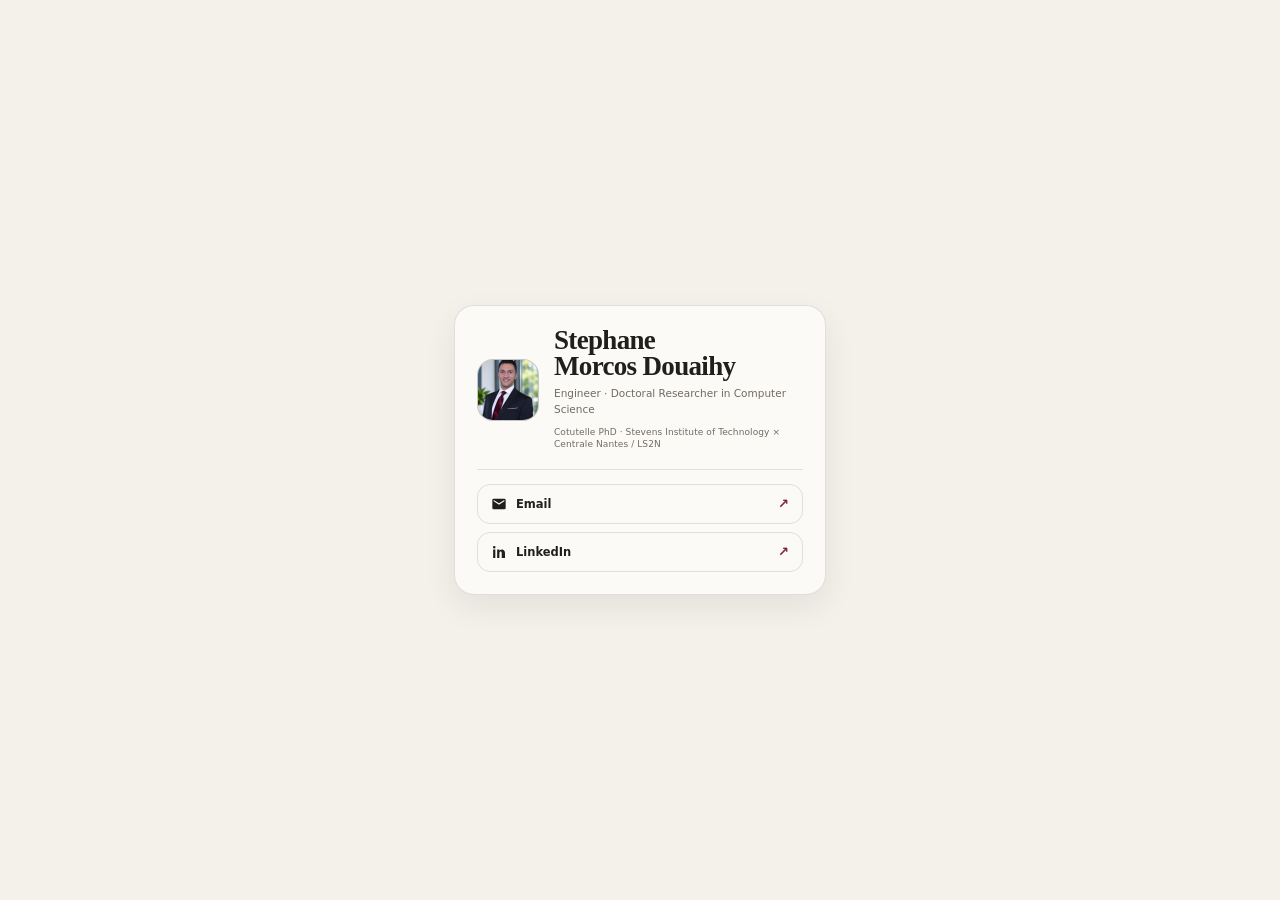
<file: card.html>
<!doctype html>
<html lang="en">
<head>
  <meta charset="utf-8" />
  <meta name="viewport" content="width=device-width, initial-scale=1" />
  <meta name="description" content="Digital card of Stephane Morcos Douaihy." />
  <meta name="theme-color" content="#f4f1eb" />
  <title>Stephane Morcos Douaihy — E-Card</title>
  <style>
    :root{
      --bg:#f4f1eb; --card:#fbfaf7; --text:#1f1f1d; --muted:#716b63;
      --line:rgba(31,31,29,.12); --accent:#7e2336;
      --serif: Georgia,"Times New Roman",serif;
      --sans: Inter,system-ui,-apple-system,BlinkMacSystemFont,"Segoe UI",sans-serif;
    }
    *{box-sizing:border-box}
    html,body{margin:0;min-height:100%}
    body{
      min-height:100svh; display:grid; place-items:center; padding:18px;
      background:var(--bg); color:var(--text); font-family:var(--sans);
      -webkit-font-smoothing:antialiased;
    }
    .card{
      width:min(372px,100%); background:var(--card); border:1px solid var(--line);
      border-radius:20px; padding:22px; box-shadow:0 12px 32px rgba(28,24,20,.075);
    }
    .top{display:flex;align-items:center;gap:15px}
    .photo{width:62px;height:62px;flex:0 0 62px;border-radius:16px;overflow:hidden;border:1px solid var(--line);background:#ddd}
    .photo img{width:100%;height:100%;object-fit:cover;object-position:50% 38%}
    .identity{min-width:0}
    h1{margin:0;font:600 27px/.95 var(--serif);letter-spacing:-.025em}
    .role{margin:7px 0 0;color:var(--muted);font-size:10.5px;line-height:1.45}
    .divider{height:1px;background:var(--line);margin:18px 0 14px}
    .action{
      display:flex;align-items:center;justify-content:space-between;gap:14px;
      padding:11px 13px;border:1px solid var(--line);border-radius:13px;
      color:var(--text);text-decoration:none;font-size:11.5px;font-weight:600;
      transition:transform .18s ease,border-color .18s ease,background .18s ease;
    }
    .action:hover{transform:translateY(-1px);border-color:rgba(31,31,29,.28);background:#fff}
    .action .left{display:flex;align-items:center;gap:9px}
    .action svg{width:16px;height:16px;fill:currentColor}
    .institution{margin:9px 0 0;color:var(--muted);font-size:9px;line-height:1.4;letter-spacing:.01em}
    .actions{display:grid;gap:8px}
    .arrow{color:var(--accent);font-size:13px}
    @media(max-width:420px){
      body{padding:12px}.card{padding:19px;border-radius:18px}.photo{width:58px;height:58px;flex-basis:58px}h1{font-size:25px}
    }
  </style>
</head>
<body>
  <main class="card" aria-label="Digital business card for Stephane Morcos Douaihy">
    <div class="top">
      <div class="photo"><img src="assets/profile.webp" alt="Portrait of Stephane Morcos Douaihy" /></div>
      <div class="identity">
        <h1>Stephane<br>Morcos Douaihy</h1>
        <p class="role">Engineer · Doctoral Researcher in Computer Science</p>
        <p class="institution">Cotutelle PhD · Stevens Institute of Technology × Centrale Nantes / LS2N</p>
      </div>
    </div>
    <div class="divider"></div>
    <div class="actions">
      <a class="action" href="mailto:smorcosd@stevens.edu">
        <span class="left">
          <svg viewBox="0 0 24 24" aria-hidden="true"><path d="M20 4H4a2 2 0 0 0-2 2v12a2 2 0 0 0 2 2h16a2 2 0 0 0 2-2V6a2 2 0 0 0-2-2Zm0 4-8 5-8-5V6l8 5 8-5v2Z"/></svg>
          <span>Email</span>
        </span>
        <span class="arrow">↗</span>
      </a>
      <a class="action" href="https://www.linkedin.com/in/stephane-md" target="_blank" rel="noreferrer">
        <span class="left">
          <svg viewBox="0 0 24 24" aria-hidden="true"><path d="M6.5 8.4H3.2V21h3.3V8.4ZM4.85 3A1.92 1.92 0 1 0 4.86 6.84 1.92 1.92 0 0 0 4.85 3ZM21 13.78c0-3.8-2.03-5.57-4.73-5.57-2.18 0-3.16 1.2-3.7 2.04V8.4H9.26c.04 1.23 0 12.6 0 12.6h3.31v-7.04c0-.38.03-.75.14-1.02.24-.75.78-1.52 1.7-1.52 1.2 0 1.68.92 1.68 2.26V21H21v-7.22Z"/></svg>
          <span>LinkedIn</span>
        </span>
        <span class="arrow">↗</span>
      </a>
    </div>
  </main>
</body>
</html>
</file>
